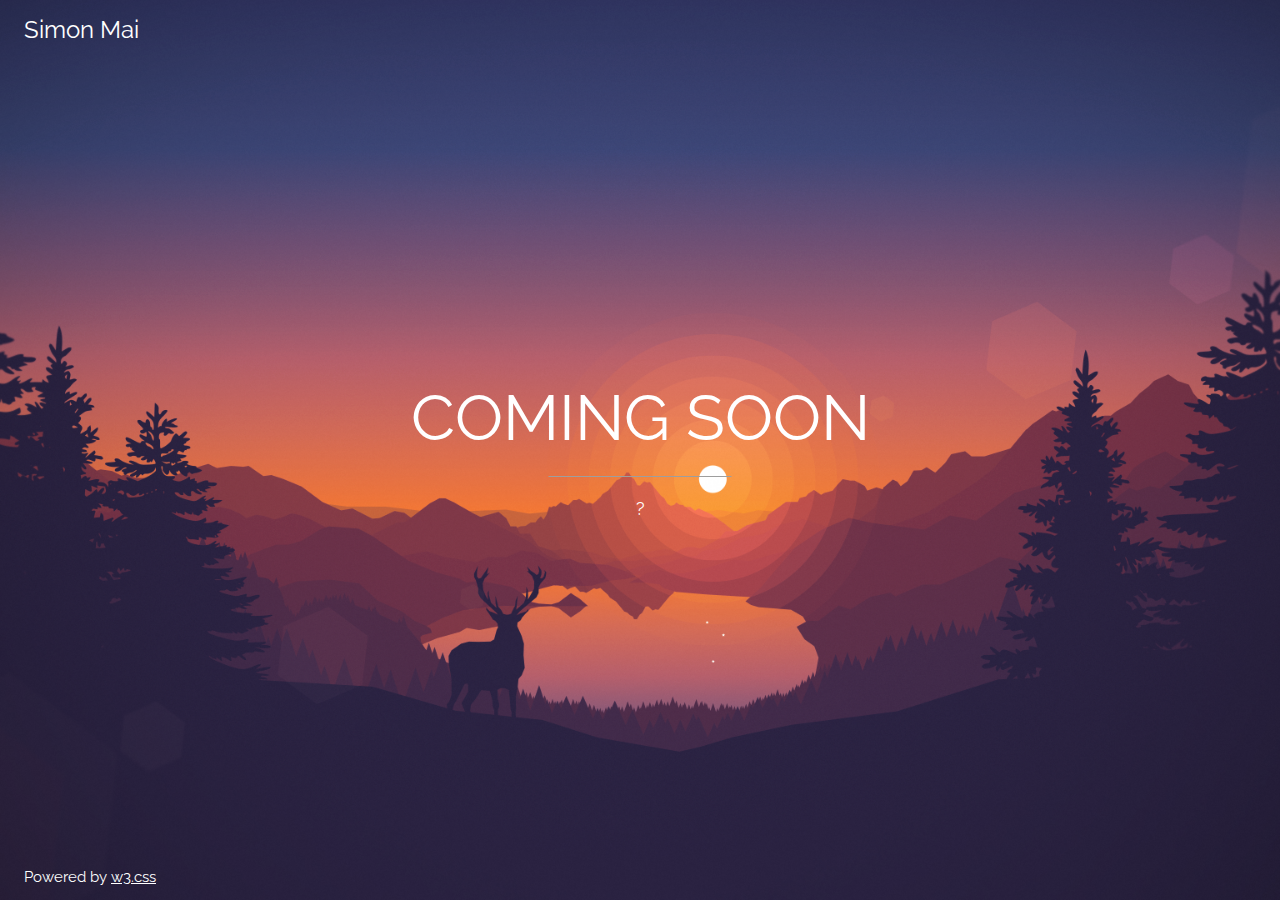
<file: index.html>
<!DOCTYPE html>
<html>
<title>Simon Mai</title>
<meta charset="UTF-8">
<meta name="viewport" content="width=device-width, initial-scale=1">
<link rel="stylesheet" href="https://www.w3schools.com/w3css/4/w3.css">
<link rel="stylesheet" href="https://fonts.googleapis.com/css?family=Raleway">
<style>
body,h1 {font-family: "Raleway", sans-serif}
body, html {height: 100%}
.bgimg {
  background-image: url('/image/bg2.png');
  min-height: 100%;
  background-position: center;
  background-size: cover;
}
</style>
<body>

<div class="bgimg w3-display-container w3-animate-opacity w3-text-white">

  <div class="w3-display-topleft w3-padding-large w3-xlarge">
    Simon Mai
  </div>

  <div class="w3-display-middle">
    <h1 class="w3-jumbo w3-animate-top">COMING SOON</h1>
    <hr class="w3-border-grey" style="margin:auto;width:40%">
    <p class="w3-large w3-center">?</p>
  </div>

  <div class="w3-display-bottomleft w3-padding-large">
    Powered by <a href="https://www.w3schools.com/w3css/default.asp" target="_blank">w3.css</a>
  </div>

</div>

</body>
</html>
</file>
